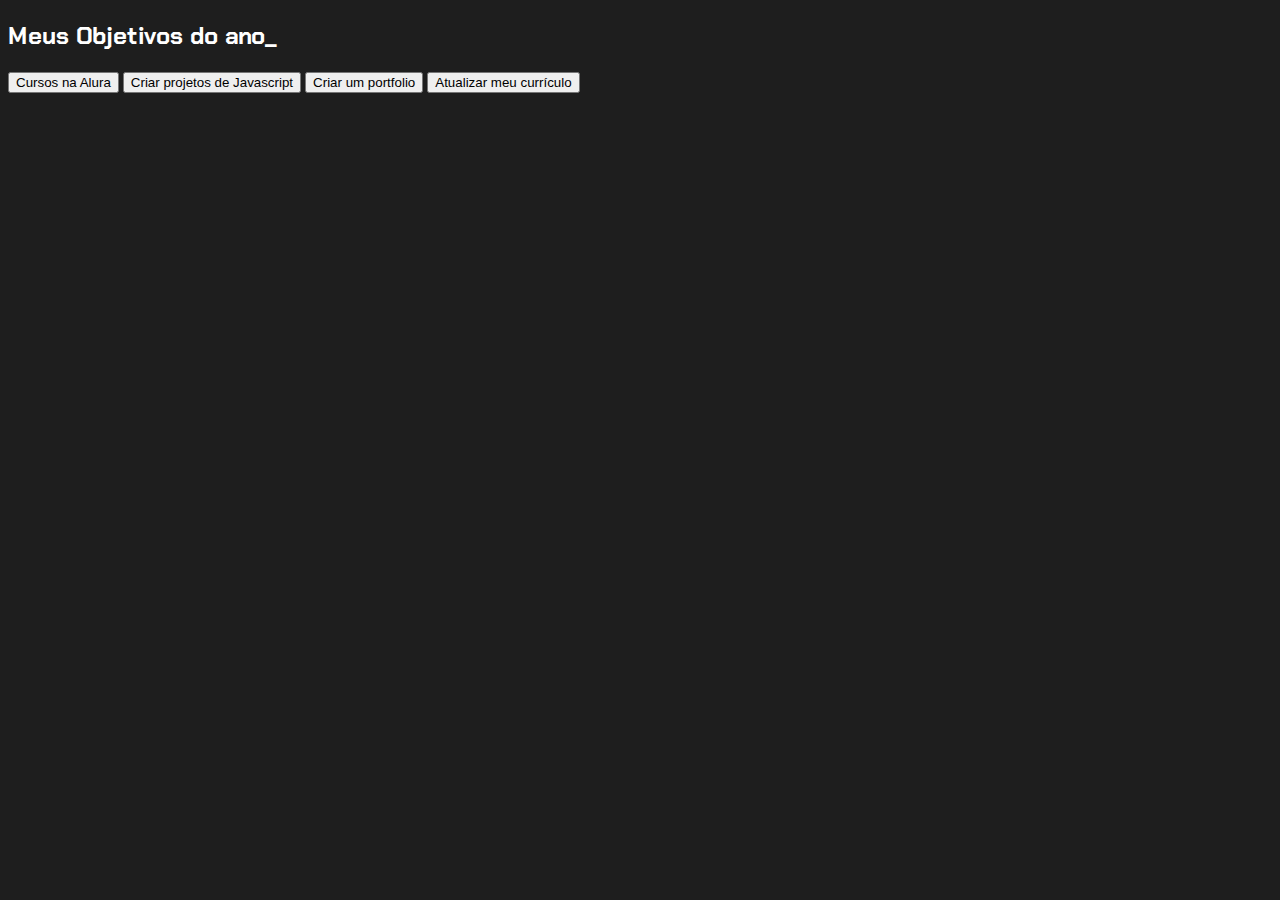
<file: javascript-projetos-de-vida/index.html>
<!DOCTYPE html>
<html lang="en">
<head>
    <meta charset="UTF-8">
    <meta http-equiv="X-UA-Compatible" content="IE=edge">
    <meta name="viewport" content="width=device-width, initial-scale=1.0">
    <title>Meus objeivos do ano</title>
    <link rel="stylesheet" href="style.css">
</head>
<body>
    <section class="conteudo-principal">
        <h2 class="titulo-pricipal">Meus Objetivos do ano_</h2>
        <div class="botoes">
            <button class="botao">Cursos na Alura</button>
            <button class="botao">Criar projetos de Javascript</button>
            <button class="botao">Criar um portfolio</button>
            <button class="botao">Atualizar meu currículo</button>
        </div>
    </section>
</body>
</html>
</file>
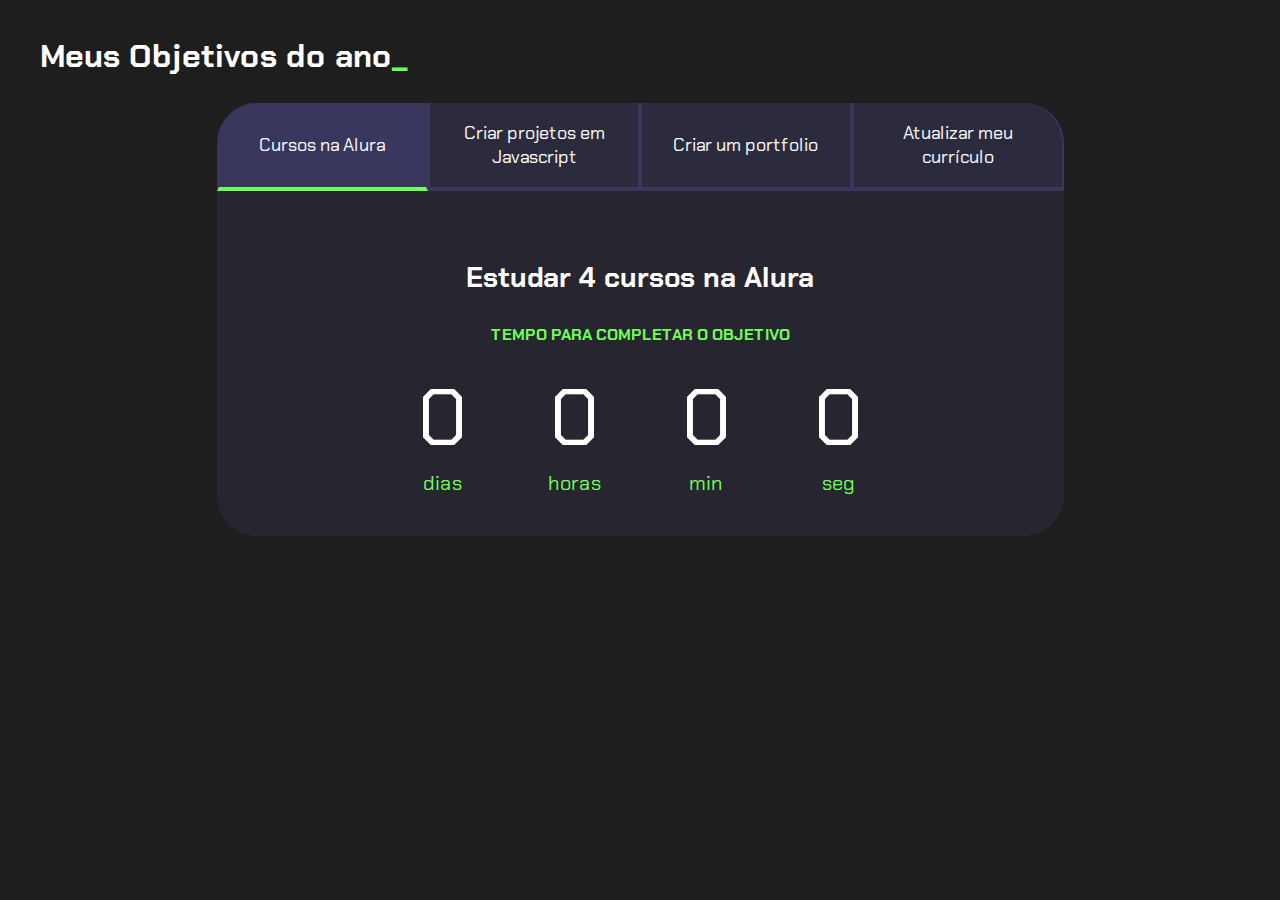
<file: js-projeto-aula-9/index.html>
<!DOCTYPE html>
<html lang="pt-br">

<head>
    <meta charset="UTF-8">
    <meta name="viewport" content="width=device-width, initial-scale=1.0">
    <title>Meus objetivos do ano</title>
    <link rel="stylesheet" href="style.css">
</head>

<body>
    <section class="conteudo-principal">
        <h2 class="titulo-principal">Meus Objetivos do ano<span>_</span></h2>
        <div class="conteudo">
            <div class="botoes">
                <button class="botao ativo">Cursos na Alura</button>
                <button class="botao">Criar projetos em Javascript</button>
                <button class="botao">Criar um portfolio</button>
                <button class="botao">Atualizar meu currículo</button>
            </div>
            <div class="abas-textos">
                <div class="aba-conteudo ativo">
                    <h3 class="aba-conteudo-titulo-principal">Estudar 4 cursos na Alura</h3>
                    <h4 class="aba-conteudo-titulo-secundario">Tempo para completar o objetivo</h4>
                    <div class="contador">
                        <div class="contador-digito">
                            <p class="contador-digito-numero" id="dias0">7</p>
                            <p class="contador-digito-texto">dias</p>
                        </div>
                        <div class="contador-digito">
                            <p class="contador-digito-numero" id="horas0">7</p>
                            <p class="contador-digito-texto">horas</p>
                        </div>
                        <div class="contador-digito">
                            <p class="contador-digito-numero" id="min0">7</p>
                            <p class="contador-digito-texto">min</p>
                        </div>
                        <div class="contador-digito">
                            <p class="contador-digito-numero" id="seg0">7</p>
                            <p class="contador-digito-texto">seg</p>
                        </div>
                    </div>
                </div>
                <div class="aba-conteudo">
                    <h3 class="aba-conteudo-titulo-principal">Criar 5 projetos em Javascript</h3>
                    <h4 class="aba-conteudo-titulo-secundario">Tempo para completar o objetivo</h4>
                    <div class="contador">
                        <div class="contador-digito">
                            <p class="contador-digito-numero" id="dias1">7</p>
                            <p class="contador-digito-texto">dias</p>
                        </div>
                        <div class="contador-digito">
                            <p class="contador-digito-numero" id="horas1">7</p>
                            <p class="contador-digito-texto">horas</p>
                        </div>
                        <div class="contador-digito">
                            <p class="contador-digito-numero" id="min1">7</p>
                            <p class="contador-digito-texto">min</p>
                        </div>
                        <div class="contador-digito">
                            <p class="contador-digito-numero" id="seg1">7</p>
                            <p class="contador-digito-texto">seg</p>
                        </div>
                    </div>
                </div>
                <div class="aba-conteudo">
                    <h3 class="aba-conteudo-titulo-principal">Criar um portfolio com os meus 3 melhores projetos</h3>
                    <h4 class="aba-conteudo-titulo-secundario">Tempo para completar o objetivo</h4>
                    <div class="contador">
                        <div class="contador-digito">
                            <p class="contador-digito-numero" id="dias2">7</p>
                            <p class="contador-digito-texto">dias</p>
                        </div>
                        <div class="contador-digito">
                            <p class="contador-digito-numero" id="horas2">7</p>
                            <p class="contador-digito-texto">horas</p>
                        </div>
                        <div class="contador-digito">
                            <p class="contador-digito-numero" id="min2">7</p>
                            <p class="contador-digito-texto">min</p>
                        </div>
                        <div class="contador-digito">
                            <p class="contador-digito-numero" id="seg2">7</p>
                            <p class="contador-digito-texto">seg</p>
                        </div>
                    </div>
                </div>
                <div class="aba-conteudo">
                    <h3 class="aba-conteudo-titulo-principal">Atualizar meu curriculo com os certificados da Alura</h3>
                    <h4 class="aba-conteudo-titulo-secundario">Tempo para completar o objetivo</h4>
                    <div class="contador">
                        <div class="contador-digito">
                            <p class="contador-digito-numero" id="dias3">7</p>
                            <p class="contador-digito-texto">dias</p>
                        </div>
                        <div class="contador-digito">
                            <p class="contador-digito-numero" id="horas3">7</p>
                            <p class="contador-digito-texto">horas</p>
                        </div>
                        <div class="contador-digito">
                            <p class="contador-digito-numero" id="min3">7</p>
                            <p class="contador-digito-texto">min</p>
                        </div>
                        <div class="contador-digito">
                            <p class="contador-digito-numero" id="seg3">7</p>
                            <p class="contador-digito-texto">seg</p>
                        </div>
                    </div>
                </div>
            </div>
        </div>
    </section>
    <script src="main.js"></script>
</body>

</html>
</file>
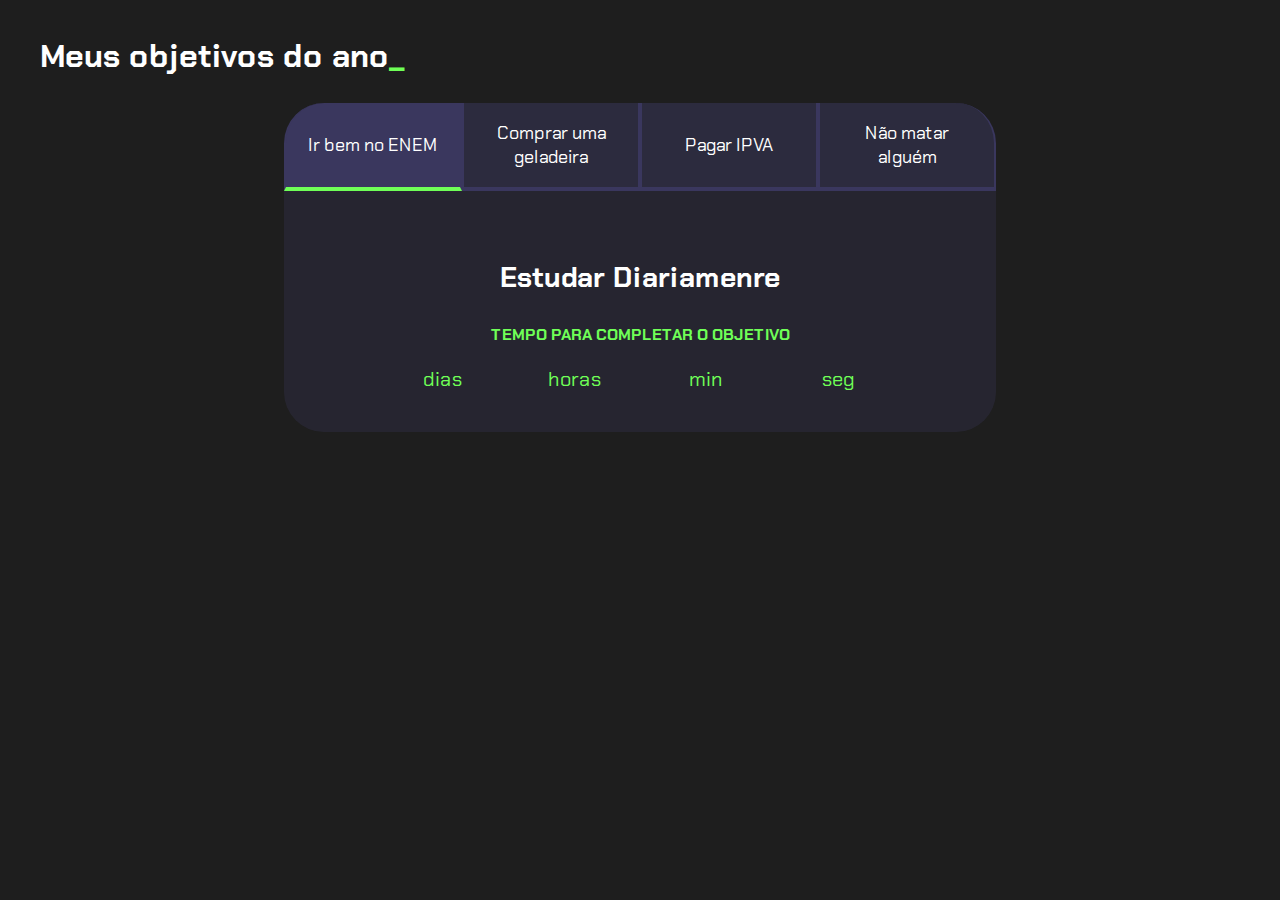
<file: js-projeto-aula-9/js-projeto/index.html>
<!DOCTYPE html>
<html lang="pt-br">

<head>
    <meta charset="UTF-8">
    <meta name="viewport" content="width=device-width, initial-scale=1.0">
    <title>Meus objetivos do ano</title>
    <link rel="stylesheet" href="style.css">
</head>

<body>
    <section class="conteudo-principal">
        <h2 class="titulo-principal">Meus objetivos do ano<span>_</span></h2>
        <div class="conteudo">
            <div class="botoes">
                <button class="botao ativo">Ir bem no ENEM</button>
                <button class="botao">Comprar uma geladeira</button>
                <button class="botao">Pagar IPVA</button>
                <button class="botao">Não matar alguém</button>
            </div>
            <div class="abas-textos">
                <div class="aba-conteudo ativo">
                    <h3 class="aba-conteudo-titulo-principal">Estudar Diariamenre</h3>
                    <h4 class="aba-conteudo-titulo-secundario">Tempo para completar o objetivo</h4>
                    <div class="contador">
                        <div class="contador-digito">
                            <p class="contador-digito-numero" id="dias298"></p>
                            <p class="contador-digito-texto">dias</p>
                        </div>
                        <div class="contador-digito">
                            <p class="contador-digito-numero" id="horas0"></p>
                            <p class="contador-digito-texto">horas</p>
                        </div>
                        <div class="contador-digito">
                            <p class="contador-digito-numero" id="min0"></p>
                            <p class="contador-digito-texto">min</p>
                        </div>
                        <div class="contador-digito">
                            <p class="contador-digito-numero" id="seg0"></p>
                            <p class="contador-digito-texto">seg</p>
                        </div>
                    </div>
                </div>
                <div class="aba-conteudo">
                    <h3 class="aba-conteudo-titulo-principal">Terminar e pagar a lava louça</h3>
                    <h4 class="aba-conteudo-titulo-secundario">Tempo para completar o objetivo</h4>
                    <div class="contador">
                        <div class="contador-digito">
                            <p class="contador-digito-numero" id="dias298"></p>
                            <p class="contador-digito-texto">dias</p>
                        </div>
                        <div class="contador-digito">
                            <p class="contador-digito-numero" id="horas0"></p>
                            <p class="contador-digito-texto">horas</p>
                        </div>
                        <div class="contador-digito">
                            <p class="contador-digito-numero" id="min0"></p>
                            <p class="contador-digito-texto">min</p>
                        </div>
                        <div class="contador-digito">
                            <p class="contador-digito-numero" id="seg0"></p>
                            <p class="contador-digito-texto">seg</p>
                        </div>
                    </div>
                </div>
                <div class="aba-conteudo">
                    <h3 class="aba-conteudo-titulo-principal">Juntando Dinheiro</h3>
                    <h4 class="aba-conteudo-titulo-secundario">Tempo para completar o objetivo</h4>
                    <div class="contador">
                        <div class="contador-digito">
                            <p class="contador-digito-numero" id="dias298"></p>
                            <p class="contador-digito-texto">dias</p>
                        </div>
                        <div class="contador-digito">
                            <p class="contador-digito-numero" id="horas1"></p>
                            <p class="contador-digito-texto">horas</p>
                        </div>
                        <div class="contador-digito">
                            <p class="contador-digito-numero" id="min1"></p>
                            <p class="contador-digito-texto">min</p>
                        </div>
                        <div class="contador-digito">
                            <p class="contador-digito-numero" id="seg1"></p>
                            <p class="contador-digito-texto">seg</p>
                        </div>
                    </div>
                </div>
                <div class="aba-conteudo">
                    <h3 class="aba-conteudo-titulo-principal">Fazer terapia</h3>
                    <h4 class="aba-conteudo-titulo-secundario">Tempo para completar o objetivo</h4>
                    <div class="contador">
                        <div class="contador-digito">
                            <p class="contador-digito-numero" id="dias298"></p>
                            <p class="contador-digito-texto">dias</p>
                        </div>
                        <div class="contador-digito">
                            <p class="contador-digito-numero" id="horas2"></p>
                            <p class="contador-digito-texto">horas</p>
                        </div>
                        <div class="contador-digito">
                            <p class="contador-digito-numero" id="min2"></p>
                            <p class="contador-digito-texto">min</p>
                        </div>
                        <div class="contador-digito">
                            <p class="contador-digito-numero" id="seg2"></p>
                            <p class="contador-digito-texto">seg</p>
                        </div>
                    </div>
                </div>
            </div>
        </div>
    </section>
    <script src="main.js"></script>
</body>

</html>
</file>
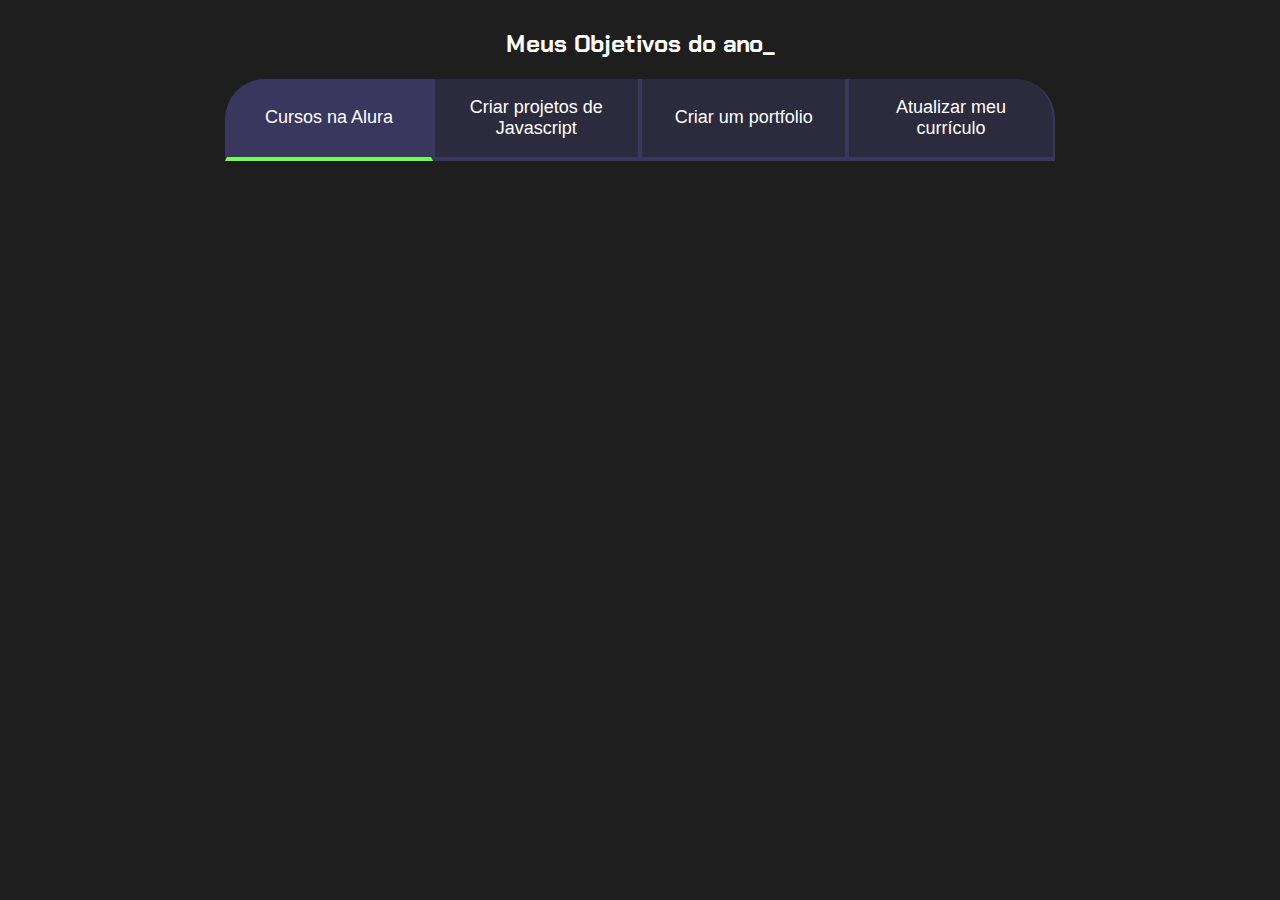
<file: javascript-main/javascript-main/javascript-projetos-de-vida/index.html>
<!DOCTYPE html>
<html lang="en">
<head>
    <meta charset="UTF-8">
    <meta http-equiv="X-UA-Compatible" content="IE=edge">
    <meta name="viewport" content="width=device-width, initial-scale=1.0">
    <title>Meus objeivos do ano</title>
    <link rel="stylesheet" href="style.css">
</head>
<body>
    <section class="conteudo-principal">
        <h2 class="titulo-pricipal">Meus Objetivos do ano_</h2>
        <div class="botoes">
            <button class="botao ativo">Cursos na Alura</button>
            <button class="botao">Criar projetos de Javascript</button>
            <button class="botao">Criar um portfolio</button>
            <button class="botao">Atualizar meu currículo</button>
        </div>
    </section>
    <script src="main.js"></script>
</body>
</html>
</file>
<file: javascript-projetos-de-vida/style.css>
@import url('https://fonts.googleapis.com/css2?family=Chakra+Petch&display=swap');

:root{
    --cor-de-fundo: #1E1E1E;
    --verde: #6FFF57;
    --branco: #FFFFFF;
    --botao-ativo: #3A375E;
    --botao-inativo: rgba(58, 55, 94, 0.5);
    --texto-fundo: rgba(58, 55, 94, 0.3);

}

body{
    background-color: var(--cor-de-fundo);
    color: var(--branco);
    font-family: 'Chakra Petch', sans-serif;
}
</file>
<file: js-projeto-aula-9/style.css>
@import url('https://fonts.googleapis.com/css2?family=Chakra+Petch:wght@400;700&display=swap');

:root {
    --cor-de-fundo: #1E1E1E;
    --verde: #6FFF57;
    --branco: #FFFFFF;
    --botao-ativo: #3A375E;
    --botao-inativo: rgba(58, 55, 94, 0.5);
    --texto-fundo: rgba(58, 55, 94, 0.3);
}

body {
    background-color: var(--cor-de-fundo);
    color: var(--branco);
    font-family: 'Chakra Petch', sans-serif;
}


.conteudo-principal {
    display: flex;
    flex-direction: column;
    justify-content: center;
    align-items: center;
    max-width: 1200px;
    width: 100%;
    margin: 0 auto;
}

.titulo-principal {
    text-align: left;
    width: 100%;
    font-size: 32px;
}

.titulo-principal span {
    color: var(--verde);
}


.botao {
    font-family: 'Chakra Petch', sans-serif;
    background-color: var(--botao-inativo);
    color: var(--branco);
    display: flex;
    justify-content: center;
    padding: 1em;
    font-size: 18px;
    align-items: center;
    width: 100%;
    border-bottom: 4px solid var(--botao-ativo);
    border-left: 2px solid var(--botao-ativo);
    border-right: 2px solid var(--botao-ativo);
    border-top: none;
}

.botao:first-child {
    border-radius: 40px 40px 0 0;
}

.botoes {
    display: block;
}

.botao.ativo{
    background-color: var(--botao-ativo);
    border-bottom: 4px solid var(--verde);
}

.abas-textos{
    background-color: var(--texto-fundo);
    padding: 40px;
    border-radius: 0 0 40px 40px;
}
.aba-conteudo.ativo{
    display:block;
}

.aba-conteudo{
    display: none;
}

.aba-conteudo-titulo-principal{
    font-size: 28px;
    text-align: center;
}
.aba-conteudo-titulo-secundario{
    text-align: center;
    color: var(--verde);
    text-transform: uppercase;
}

.contador{
    display:flex;
    justify-content: center;
    flex-wrap: wrap;
}
.contador-digito{
    padding: 0 16px;
    text-align: center;
    min-width: 100px;
}

.contador-digito-numero{
    font-size: 80px;
    margin: 0;

}

.contador-digito-texto{
    color: var(--verde);
    font-size: 20px;
    margin: 0;

}

@media screen and (min-width: 768px) {
    .botoes {
        display: flex;
    }

    .botao:first-child {
        border-radius: 40px 0 0 0;
    }

    .botao:last-child {
        border-radius: 0 40px 0 0;
    }
}
</file>
<file: js-projeto-aula-9/js-projeto/style.css>
@import url('https://fonts.googleapis.com/css2?family=Chakra+Petch:wght@400;700&display=swap');

:root {
    --cor-de-fundo: #1E1E1E;
    --verde: #6FFF57;
    --branco: #FFFFFF;
    --botao-ativo: #3A375E;
    --botao-inativo: rgba(58, 55, 94, 0.5);
    --texto-fundo: rgba(58, 55, 94, 0.3);
}

body {
    background-color: var(--cor-de-fundo);
    color: var(--branco);
    font-family: 'Chakra Petch', sans-serif;
}


.conteudo-principal {
    display: flex;
    flex-direction: column;
    justify-content: center;
    align-items: center;
    max-width: 1200px;
    width: 100%;
    margin: 0 auto;
}

.titulo-principal {
    text-align: left;
    width: 100%;
    font-size: 32px;
}

.titulo-principal span {
    color: var(--verde);
}


.botao {
    font-family: 'Chakra Petch', sans-serif;
    background-color: var(--botao-inativo);
    color: var(--branco);
    display: flex;
    justify-content: center;
    padding: 1em;
    font-size: 18px;
    align-items: center;
    width: 100%;
    border-bottom: 4px solid var(--botao-ativo);
    border-left: 2px solid var(--botao-ativo);
    border-right: 2px solid var(--botao-ativo);
    border-top: none;
}

.botao:first-child {
    border-radius: 40px 40px 0 0;
}

.botoes {
    display: block;
}

.botao.ativo{
    background-color: var(--botao-ativo);
    border-bottom: 4px solid var(--verde);
}

.abas-textos{
    background-color: var(--texto-fundo);
    padding: 40px;
    border-radius: 0 0 40px 40px;
}
.aba-conteudo.ativo{
    display:block;
}

.aba-conteudo{
    display: none;
}

.aba-conteudo-titulo-principal{
    font-size: 28px;
    text-align: center;
}
.aba-conteudo-titulo-secundario{
    text-align: center;
    color: var(--verde);
    text-transform: uppercase;
}

.contador{
    display:flex;
    justify-content: center;
    flex-wrap: wrap;
}
.contador-digito{
    padding: 0 16px;
    text-align: center;
    min-width: 100px;
}

.contador-digito-numero{
    font-size: 80px;
    margin: 0;

}

.contador-digito-texto{
    color: var(--verde);
    font-size: 20px;
    margin: 0;

}

@media screen and (min-width: 768px) {
    .botoes {
        display: flex;
    }

    .botao:first-child {
        border-radius: 40px 0 0 0;
    }

    .botao:last-child {
        border-radius: 0 40px 0 0;
    }
}
</file>
<file: javascript-main/javascript-main/javascript-projetos-de-vida/style.css>
@import url('https://fonts.googleapis.com/css2?family=Chakra+Petch&display=swap');

:root{
    --cor-de-fundo: #1E1E1E;
    --verde: #6FFF57;
    --branco: #FFFFFF;
    --botao-ativo: #3A375E;
    --botao-inativo: rgba(58, 55, 94, 0.5);
    --texto-fundo: rgba(58, 55, 94, 0.3);

}

body{
    background-color: var(--cor-de-fundo);
    color: var(--branco);
    font-family: 'Chakra Petch', sans-serif;
}
.conteudo-principal{
    display: flex;
    flex-direction: column;
    justify-content: center;
    align-items: center;
    max-width: 1200px;
    width: 100%;
    margin: 0 auto;
}

.titulo-principal{
    text-align: left;
    width: 100%;
    font-size: 32px;
}

.titulo-principal span{
    color: var(--verde);
}

.botao{
    font-family: "Crakra Petch", sans-serif;
    background-color: var(--botao-inativo);
    color: var(--branco);
    display: flex;
    justify-content: center;
    padding: 1em;
    font-size: 18px;
    align-items: center;
    width: 100%;
    border-bottom: 4px solid var(--botao-ativo); 
    border-left: 2px solid var(--botao-ativo); 
    border-right: 2px solid var(--botao-ativo); 
    border-top: none;
}

.botao:first-child{
    border-radius: 40px 40px 0 0;
}

.botoes {
    display: block;
}

.ativo{
    background-color: var(--botao-ativo);
    border-bottom: 4px solid var(--verde);
}

@media screen and (min-width: 768px) {
    .botoes {
        display: flex;
    }
    .botao:first-child{
        border-radius: 40px 0 0 0 ;
    }
    .botao:last-child{
        border-radius: 0 40px 0 0;
    }

}
</file>
